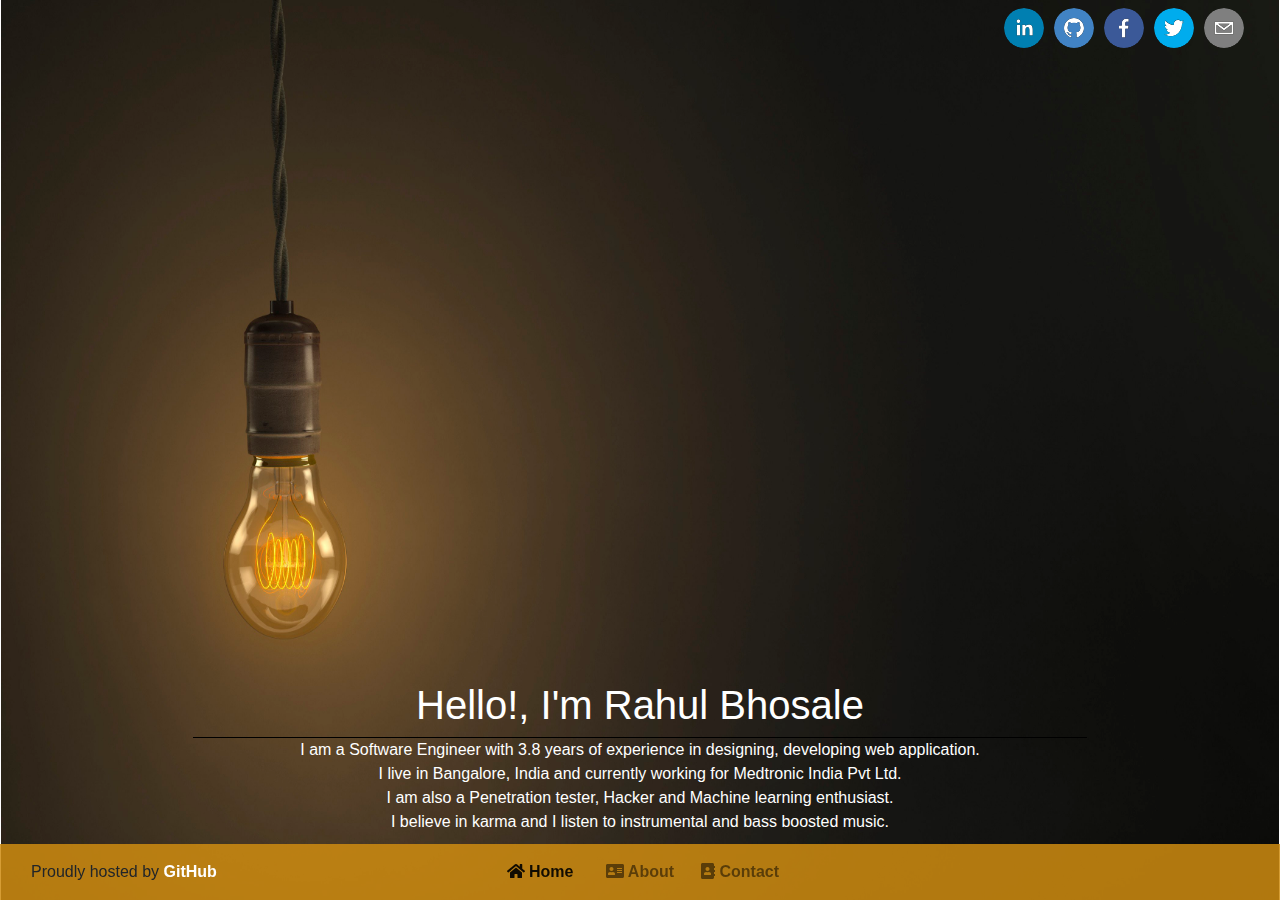
<file: index.html>
<!doctype html><html lang="en"><head><meta charset="utf-8"/><link rel="shortcut icon" href="/favicon.ico"/><meta name="viewport" content="width=device-width,initial-scale=1"/><meta name="theme-color" content="#000000"/><meta name="description" content="Portfolio - Rahul Bhosale "/><link rel="apple-touch-icon" href="logo192.png"/><link rel="manifest" href="/manifest.json"/><link rel="stylesheet" href="https://maxcdn.bootstrapcdn.com/bootstrap/4.3.1/css/bootstrap.min.css" integrity="sha384-ggOyR0iXCbMQv3Xipma34MD+dH/1fQ784/j6cY/iJTQUOhcWr7x9JvoRxT2MZw1T" crossorigin="anonymous"/><title>Portfolio - Rahul Bhosale</title><link href="/static/css/main.48267177.chunk.css" rel="stylesheet"></head><body><noscript>You need to enable JavaScript to run this app.</noscript><div id="root"></div><script>!function(i){function e(e){for(var r,t,n=e[0],o=e[1],u=e[2],l=0,f=[];l<n.length;l++)t=n[l],Object.prototype.hasOwnProperty.call(a,t)&&a[t]&&f.push(a[t][0]),a[t]=0;for(r in o)Object.prototype.hasOwnProperty.call(o,r)&&(i[r]=o[r]);for(s&&s(e);f.length;)f.shift()();return c.push.apply(c,u||[]),p()}function p(){for(var e,r=0;r<c.length;r++){for(var t=c[r],n=!0,o=1;o<t.length;o++){var u=t[o];0!==a[u]&&(n=!1)}n&&(c.splice(r--,1),e=l(l.s=t[0]))}return e}var t={},a={1:0},c=[];function l(e){if(t[e])return t[e].exports;var r=t[e]={i:e,l:!1,exports:{}};return i[e].call(r.exports,r,r.exports,l),r.l=!0,r.exports}l.m=i,l.c=t,l.d=function(e,r,t){l.o(e,r)||Object.defineProperty(e,r,{enumerable:!0,get:t})},l.r=function(e){"undefined"!=typeof Symbol&&Symbol.toStringTag&&Object.defineProperty(e,Symbol.toStringTag,{value:"Module"}),Object.defineProperty(e,"__esModule",{value:!0})},l.t=function(r,e){if(1&e&&(r=l(r)),8&e)return r;if(4&e&&"object"==typeof r&&r&&r.__esModule)return r;var t=Object.create(null);if(l.r(t),Object.defineProperty(t,"default",{enumerable:!0,value:r}),2&e&&"string"!=typeof r)for(var n in r)l.d(t,n,function(e){return r[e]}.bind(null,n));return t},l.n=function(e){var r=e&&e.__esModule?function(){return e.default}:function(){return e};return l.d(r,"a",r),r},l.o=function(e,r){return Object.prototype.hasOwnProperty.call(e,r)},l.p="/";var r=window.webpackJsonpportfolio=window.webpackJsonpportfolio||[],n=r.push.bind(r);r.push=e,r=r.slice();for(var o=0;o<r.length;o++)e(r[o]);var s=n;p()}([])</script><script src="/static/js/2.96750e1f.chunk.js"></script><script src="/static/js/main.0e44a26c.chunk.js"></script></body></html>
</file>
<file: static/css/main.48267177.chunk.css>
.bg-img-one{background:url(/static/media/Lightbulb.5adbf304.jpg);min-height:100%;min-width:100%;background-size:100% 100%;background-repeat:no-repeat}.carousel-caption{bottom:50px;z-index:10;color:#fff;text-align:center;padding-bottom:0}.mynavbar{margin:0 auto}.nav-link{width:100px;color:#fff}.navbarColor{background-color:rgba(207,140,17,.85);font-weight:700}hr{color:#000;background-color:#000;margin:0 auto 0 0}.navbar-light .navbar-nav .nav-link:hover{color:#fff;background-color:#3a331f;border-radius:25px}.copyright{font-weight:40}.github{font-weight:700;color:#fff}.github:hover{font-weight:700;color:#3a331f;text-decoration:none}.social-icon{margin:0 5px}.svg-inline--fa .fa-home .fa-w-18{color:#f5b907}.full-container-fluid{width:100%;padding-right:1px;padding-left:1px;margin-right:auto;margin-left:auto}
/*# sourceMappingURL=main.48267177.chunk.css.map */
</file>
